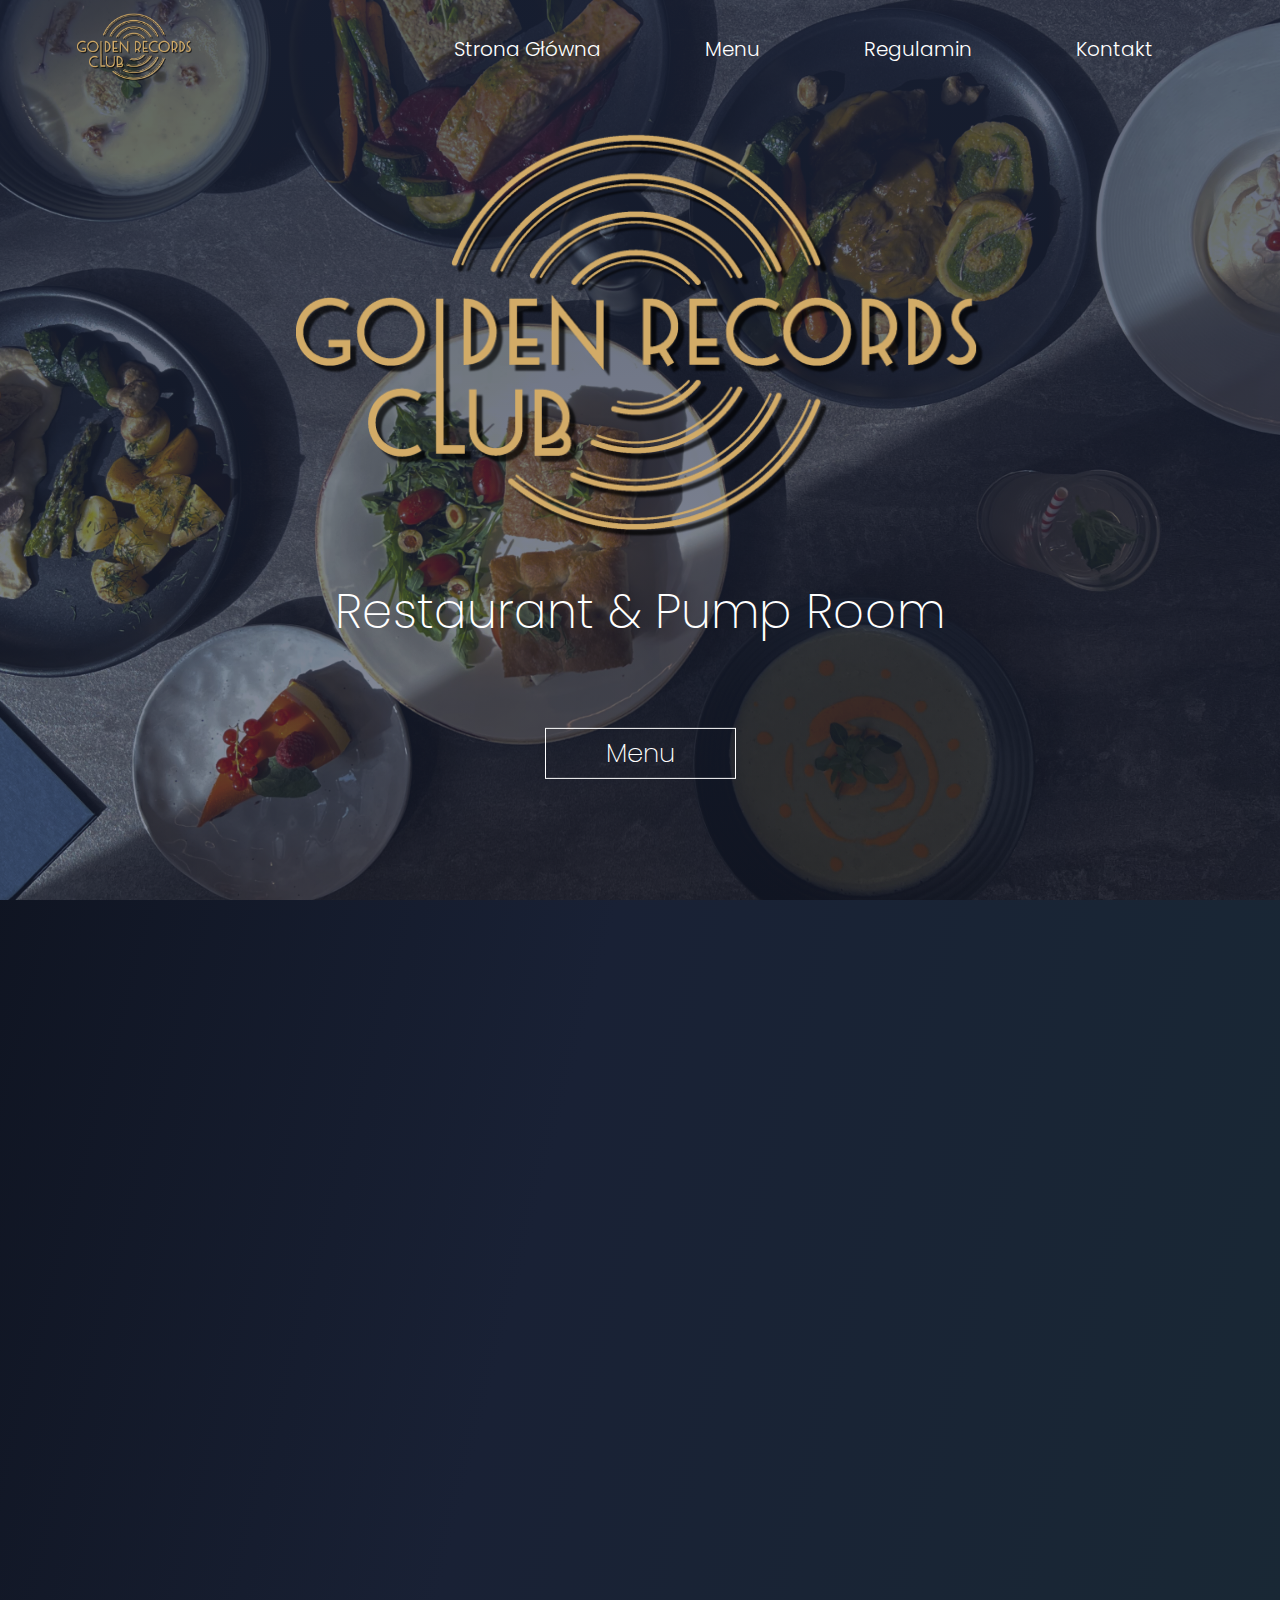
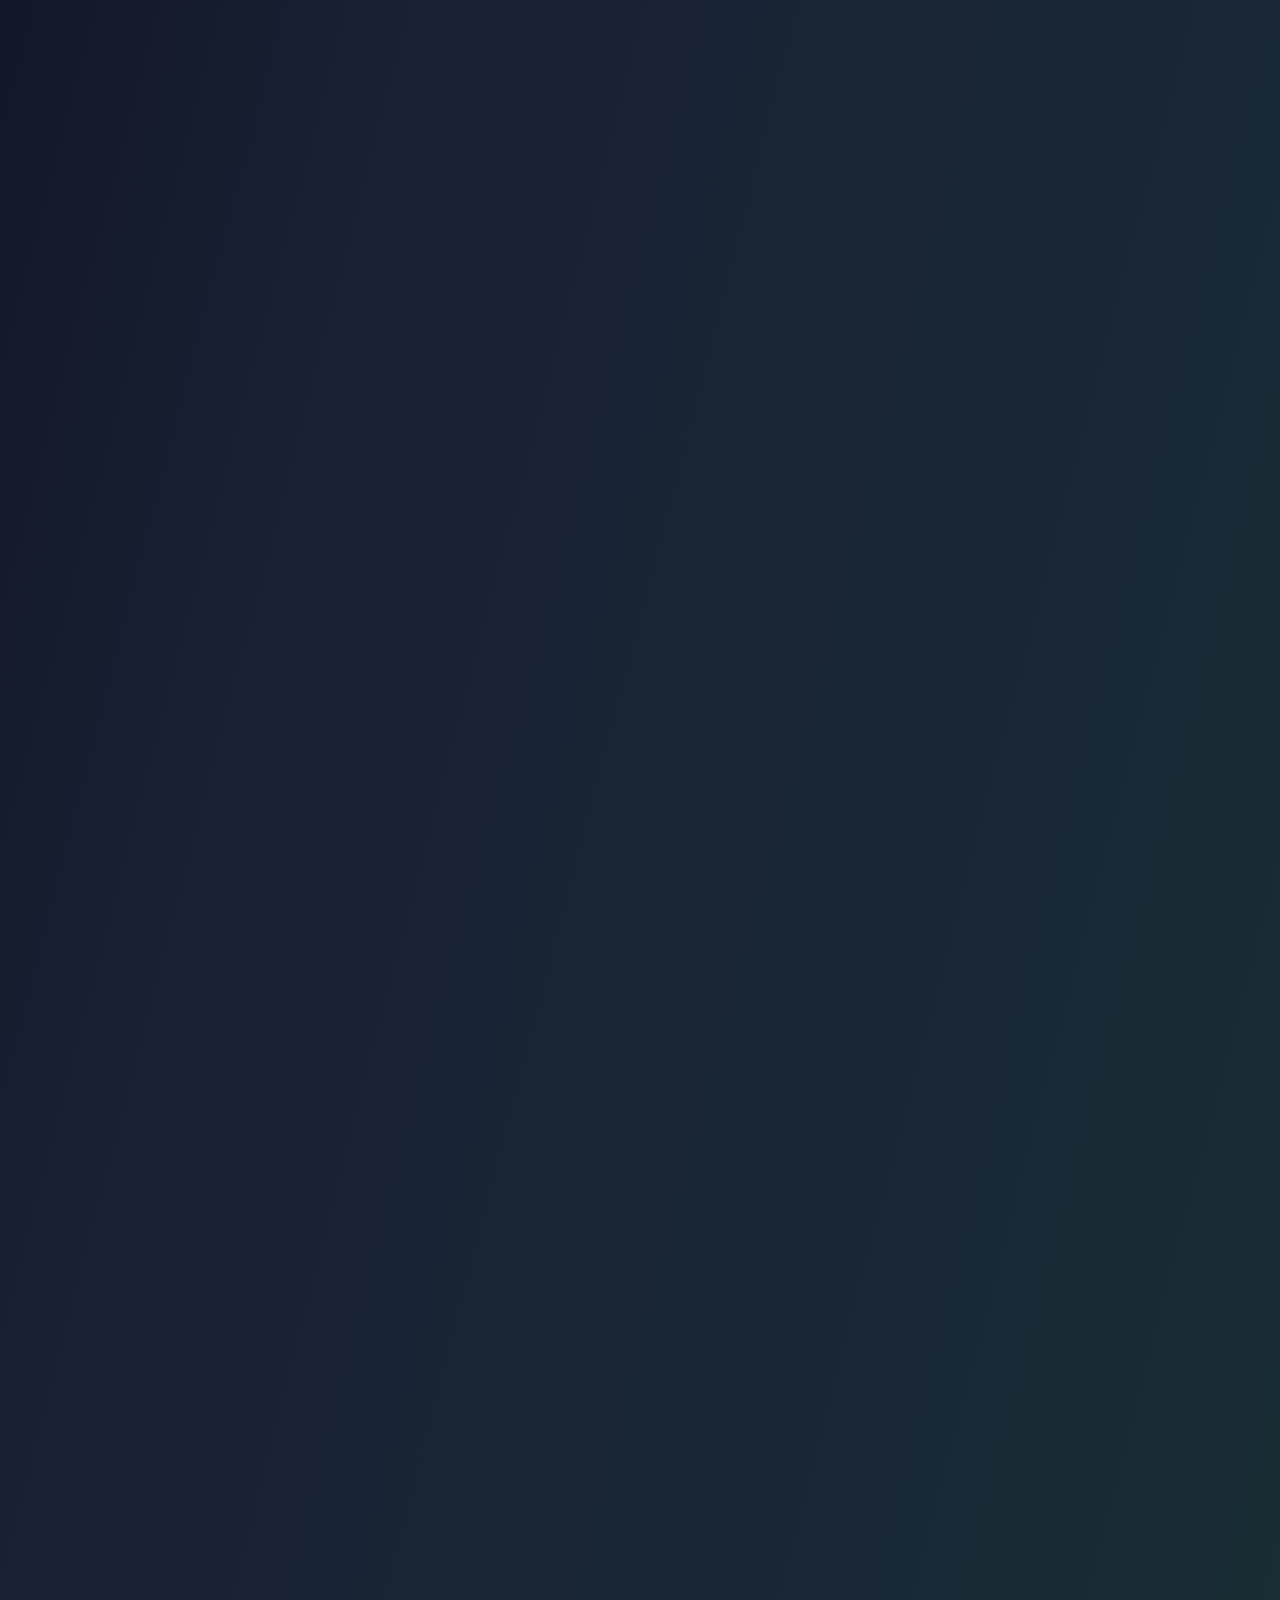
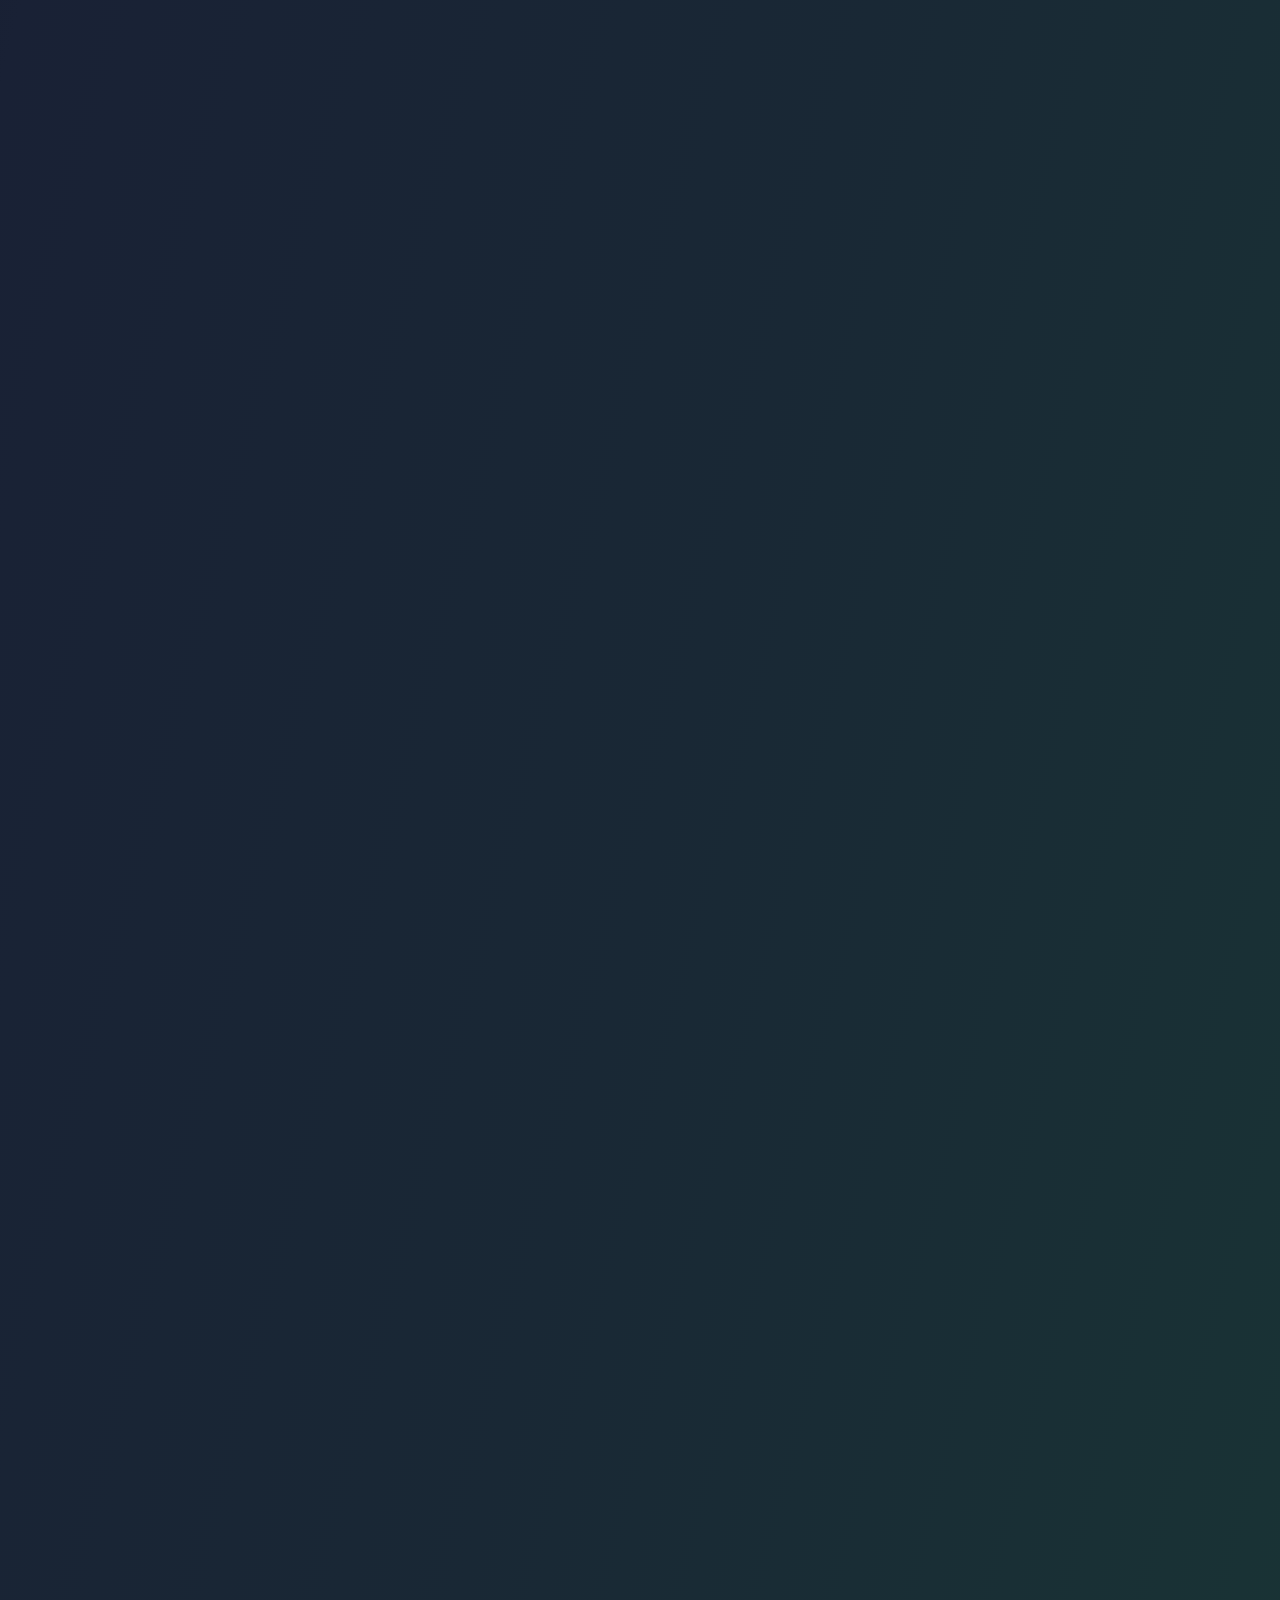
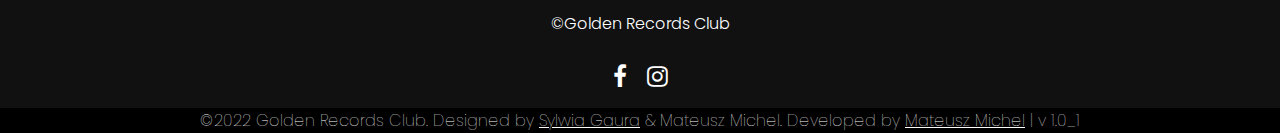
<file: index.html>
<!DOCTYPE html>
<html>
<head>
    <meta name="viewport" content="with=device-width, initial-scale=1.0">
    <title>Golden Records Club</title>
    <link rel="stylesheet" href="style.css">
    <link rel="preconnect" href="https://fonts.googleapis.com">
    <link rel="icon" href="images/logo.png">
    <script src="script.js" defer></script>
    <meta name="facebook-domain-verification" content="wfqy6dhf798sl8oskz3vm75s6yw0d9" />

    <!-- Facebook Pixel Code -->
    <script>
        !function(f,b,e,v,n,t,s)
        {if(f.fbq)return;n=f.fbq=function(){n.callMethod?
        n.callMethod.apply(n,arguments):n.queue.push(arguments)};
        if(!f._fbq)f._fbq=n;n.push=n;n.loaded=!0;n.version='2.0';
        n.queue=[];t=b.createElement(e);t.async=!0;
        t.src=v;s=b.getElementsByTagName(e)[0];
        s.parentNode.insertBefore(t,s)}(window,document,'script',
        'https://connect.facebook.net/en_US/fbevents.js');
        fbq('init', '766348401094793'); 
        fbq('track', 'PageView');
        fbq('track', 'ViewContent');
    </script>

    <noscript>
        <img height="1" width="1" 
        src="https://www.facebook.com/tr?id=766348401094793&ev=PageView
        &noscript=1"/>
    </noscript>
    <!-- End Facebook Pixel Code -->

    <script src="https://ajax.googleapis.com/ajax/libs/jquery/3.5.1/jquery.min.js"></script>
    <script src="https://code.jquery.com/jquery-3.5.1.min.js" crossorigin="anonymous"></script>
    <link rel="preconnect" href="https://fonts.gstatic.com" crossorigin>
    <link href="https://fonts.googleapis.com/css2?family=Poppins:wght@100;200;300;400;500;600;700&display=swap" rel="stylesheet">
    <link rel="stylesheet" href="https://stackpath.bootstrapcdn.com/font-awesome/4.7.0/css/font-awesome.min.css">
</head>
<body>

    <div class="loader-wrapper">
        <span class="loader"><span class="loader-inner"></span></span>
    </div>

    <section class="header">

        <nav>
            <a href="index.html"><img src="images/logo.png" alt="logo"></a>
            <a href="#" class="toggle-button">
                <span class="bar"></span>
                <span class="bar"></span>
                <span class="bar"></span>
            </a>

            <div class="nav-links">
                <ul>
                    <li><a href="index.html">Strona Główna</a></li>
                    <li><a href="https://drive.google.com/file/d/1WgC4rNbyL0ZxO9wnnhytK3yut1yinlSW/view" target="_blank">Menu</a></li>
                    <li><a href="regulamin.html">Regulamin</a></li>
                    <li><a href="#contact">Kontakt</a></li>
                </ul>
            </div>
        </nav>

    <div class="text-box">
        <img src="images/logo.png" alt="logogoldenrecodsclub">
        <p>Restaurant & Pump Room</p>
        <a href="https://drive.google.com/file/d/1WgC4rNbyL0ZxO9wnnhytK3yut1yinlSW/view" class="hero-btn" target="_blank">Menu</a>
    </div>
        

    </section>

<!--------- O nas ---------->

    <section class="onas fade-in">
        <h1 class="title-lines">O nas</h1>
        <p>Restauracja Golden Records Club to miejsce, które zrodziło się z miłości do muzyki i jedzenia.<br><br>Naszym celem było stworzenie miejsca charakteryzującego się wspaniałą atmosferą, którą podkreśla jedyny w swoim rodzaju muzyczny wystrój.<br><br>W samym centrum Wrocławia znajdziecie największą publicznie dostępną kolekcję złotych, platynowych i diamentowych płyt wyprodukowanych dla muzyków światowej klasy.</p>
            <div class="social-menu">
                <ul>
                    <li><a href="https://www.facebook.com/GoldenRecordsClub" target="_blank"><i class="fa fa-facebook"></i></a></li>
                    <li><a href="https://www.instagram.com/goldenrecordsclub/" target="_blank"><i class="fa fa-instagram"></i></a></li>
                </ul>
            </div>
        <img src="images/imageonas2.png" alt="onas">

        <div class="background-circle-1">
            <img src="images/Circle-1.png" alt="">
        </div>
        <div class="background-frame-1">
            <img src="images/Frame-1.png" alt="">
        </div>

    </section>

<!--------- Nasza Restauracja ---------->

<section class="nasza-restauracja fade-in">


    <div class="row">
        <div class="nr-col">
            <img src="images/imagenr2.png" alt="Nasza Restauracja">
        </div>
        <div class="background-frame-2">
            <img src="images/Frame-1.png" alt="">
        </div>
        <div class="background-circle-2">
            <img src="images/Circle-1.png" alt="">
        </div>
        <div class="nr-col">
            <h1>Nasza<br>Restauracja</h1>
            <p>W naszej restauracji będą mogli Państwo spróbować przepysznych dań opartych na produktach regionalnych, przygotowywanych przez prawdziwych pasjonatów pod okiem naszego szefa kuchni - Zbigniewa Koźlika.<br><br>Kuchnia, którą dla Was tworzymy to lata doświadczeń, wiele prób oraz dążenie do stworzenia doskonałych przepisów.</p>
        </div>
        <div class="nr-col">
            <a href="regulamin.html" class="hero-btn-nr">Regulamin</a>
        </div>
    </div>
</section>

<!--------- Pump Room ---------->

<section class="pump-room fade-in">

    <div class="row">
        <div class="pr-col">
            <h1>Pump Room</h1>
            <p>Drugą częścią Restauracji Golden Records Club jest znajdujący się na poziomie -1 pub – Pump Room.<br><br>To właśnie tutaj znajduje się pierwszy we Wrocławiu samoobsługowy bar, w którym oprócz rotacji świetnych piw królują drinki i inne alkohole.<br><br>Aby skorzystać z baru w Pump Roomie, wystarczy tylko odebrać i naładować specjalną kartę u jednego z naszych kelnerów. Pozostaje tylko nalać i rozkoszować się wybranym napojem.</p>
        </div>
        <div class="background-frame-3">
            <img src="images/Frame-1.png" alt="">
        </div>
        <div class="background-circle-3">
            <img src="images/Circle-1.png" alt="">
        </div>
        <div class="pr-col">
            <img src="images/imagepr1.png" alt="Pump Room Photo">
        </div>
    </div>
</section>

<!--------- Kontakt ---------->

<section class="contact fade-in" id="contact">
    <h1>Kontakt</h1>
    <p>Uwielbiamy pytania i opinie - i zawsze chętnie pomagamy!<br>Oto kilka sposobów, aby się z nami skontaktować.</p>

        <div class="row" id="cntct">
            <div class="contact-col">
                <div class="square-background">
                    <i class="fa fa fa-phone-square"></i>
                    <i class="fa fa-envelope"></i>
                    <p id="p-one">+48 573 741 400<br>biuro@goldenrecordsclub.pl</p>
                    <i class="fa fa-map-marker" aria-hidden="true"></i>
                    <p id="p-two">Wrocław, ul. Kazimierza Wielkiego 43</p>
                    <p id="p-three">GODZINY OTWARCIA</p>
                    <p id="p-four">Poniedziałek<br>zamknięte</p>
                    <p id="p-five">Wtorek - Czwartek<br>15:00 - 22:00</p>
                    <div class="row">
                        <p id="p-six">Piątek<br>15:00 - 23:30</p>
                        <p id="p-seven">Sobota<br>15:00 - 23:30</p>
                        <p id="p-eight">Niedziela<br>13:00 - 22:00</p>
                    </div>
                </div>
            </div>
            <div class="contact-col">
                <div class="mapouter">
                    <div class="gmap_canvas">
                        <iframe width="500" height="500" id="gmap_canvas" src="https://maps.google.com/maps?q=Kazimierza%20Wielkiego%2043,%2050-438%20Wroc%C5%82aw&t=&z=15&ie=UTF8&iwloc=&output=embed" frameborder="0" scrolling="no" marginheight="0" marginwidth="0"></iframe>
                                <style>.mapouter{position:relative;text-align:right;height:500px;width:500px;}</style>
                            <a href="https://www.embedgooglemap.net"></a>
                        <style>.gmap_canvas {overflow:hidden;background:none!important;height:500px;width:500px;}</style>
                    </div>
                </div>
            </div>
        </div>

</section>

<!--------- Footer ---------->

<footer>
    <div class="footer-content">
        <h3>&copy;Golden Records Club</h3>
        <ul class="socials">
            <li><a href="https://www.facebook.com/GoldenRecordsClub" target="_blank"><i class="fa fa-facebook"></i></a></li>
            <li><a href="https://www.instagram.com/goldenrecordsclub/" target="_blank"><i class="fa fa-instagram"></i></a></li>
        </ul>
    </div>
    <div class="footer-bottom">
        <p>&copy;2022 Golden Records Club. Designed by <a href="https://www.behance.net/sylwiagaura" target="_blank">Sylwia Gaura</a> & Mateusz Michel. Developed by <a href="https://mateuszmichel.com/" target="_blank">Mateusz Michel</a> | v 1.0_1</p>
    </div>
</footer>

</body>
</html>
</file>
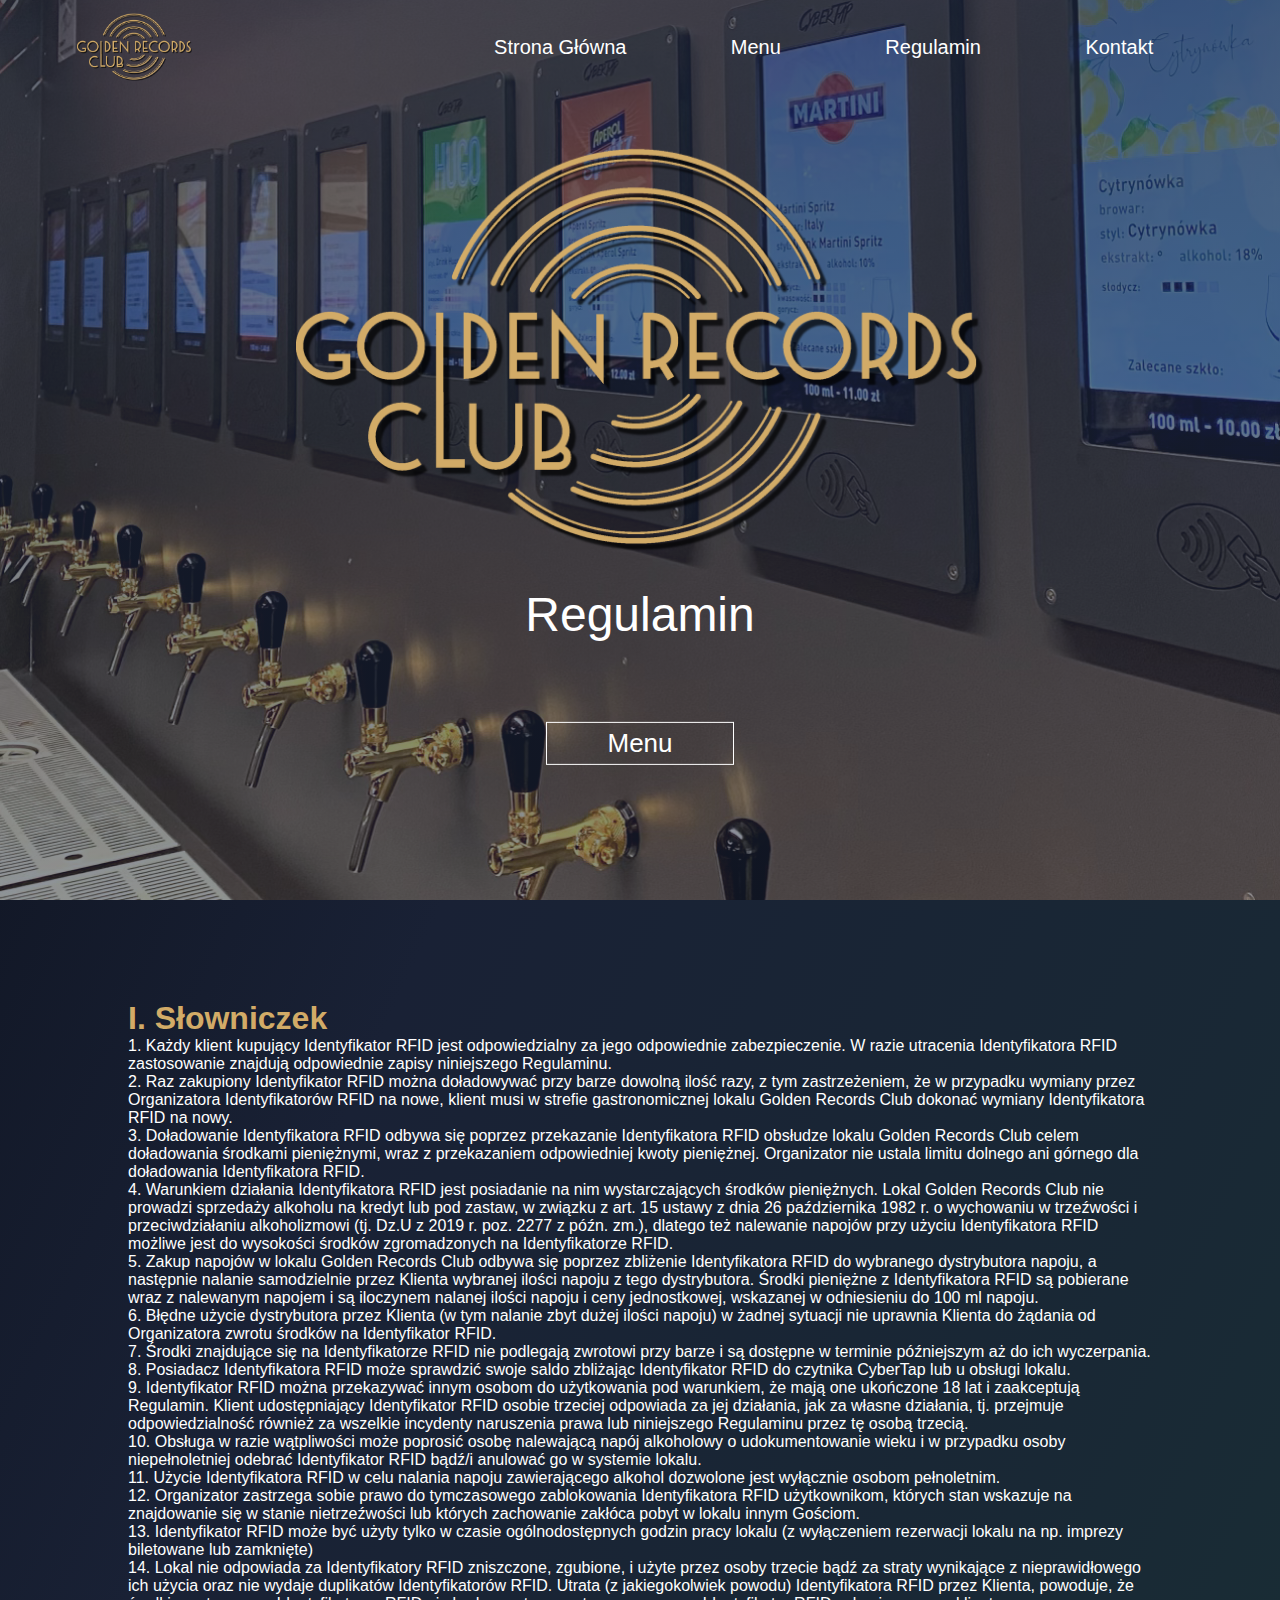
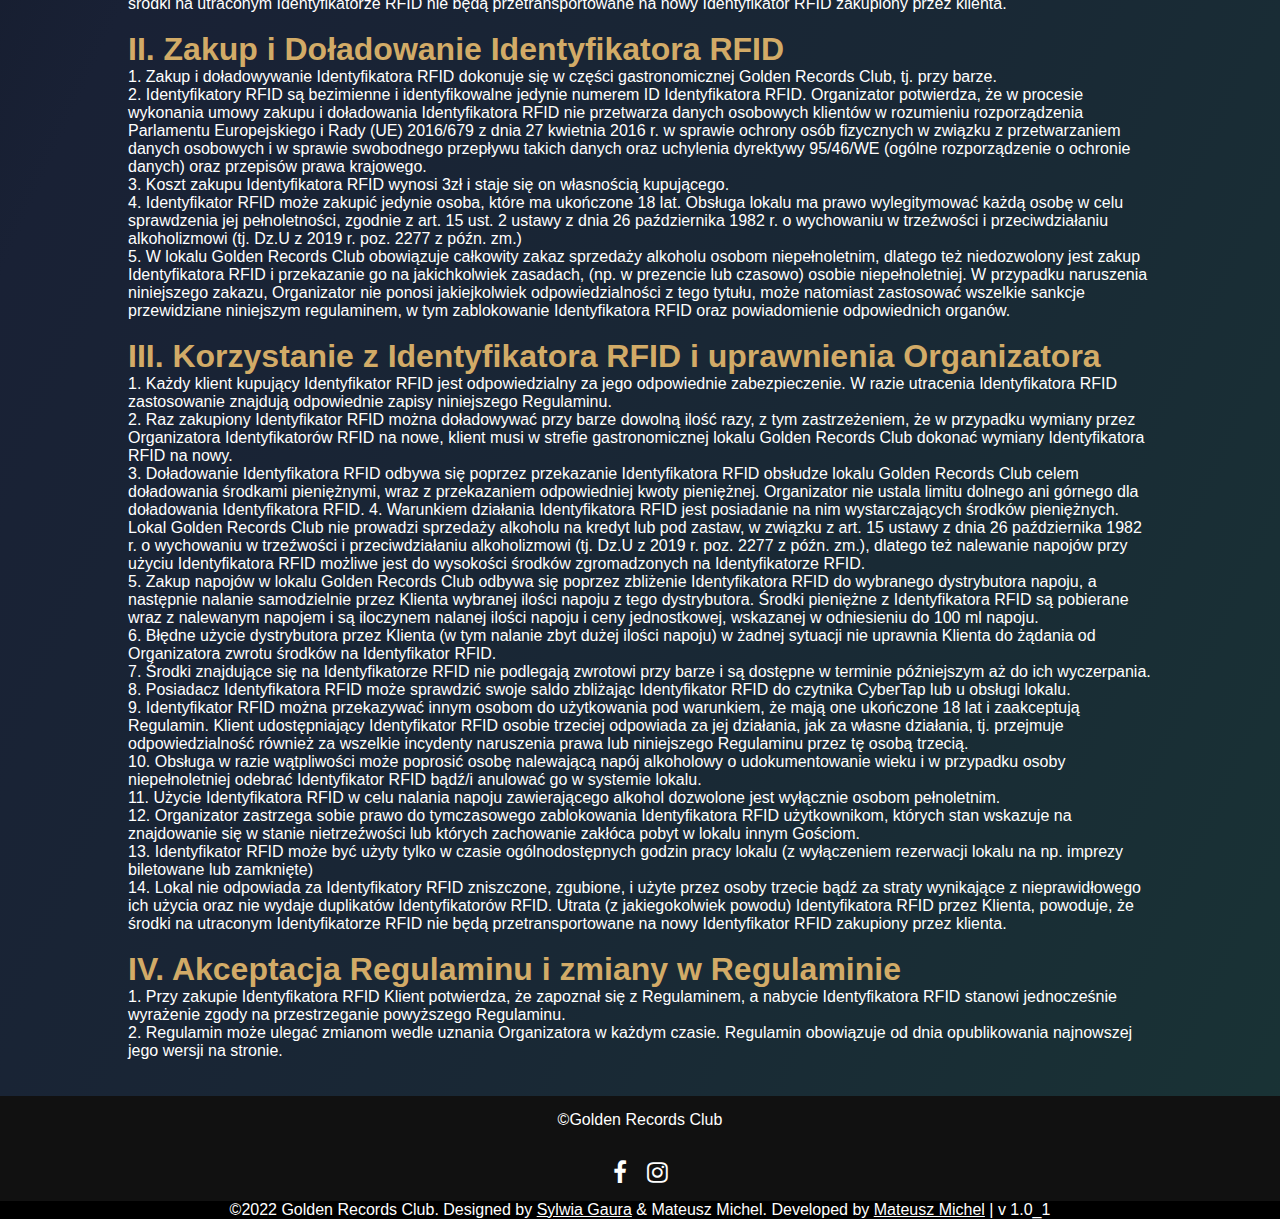
<file: regulamin.html>
<!DOCTYPE html>
<html lang="pl-PL">
<head>
    <meta charset="UTF-8">
    <meta http-equiv="X-UA-Compatible" content="IE=edge">
    <meta name="viewport" content="width=device-width, initial-scale=1.0">
    <title>Golden Records Club | Regulamin</title>
    <link rel="stylesheet" href="regulamin.css">
    <link rel="preconnect" href="https://fonts.googleapis.com">
    <link rel="icon" href="images/logo.png">
    <script src="script.js" defer></script>
    <meta name="facebook-domain-verification" content="wfqy6dhf798sl8oskz3vm75s6yw0d9" />
    
    <!-- Facebook Pixel Code -->
    <script>
        !function(f,b,e,v,n,t,s)
        {if(f.fbq)return;n=f.fbq=function(){n.callMethod?
        n.callMethod.apply(n,arguments):n.queue.push(arguments)};
        if(!f._fbq)f._fbq=n;n.push=n;n.loaded=!0;n.version='2.0';
        n.queue=[];t=b.createElement(e);t.async=!0;
        t.src=v;s=b.getElementsByTagName(e)[0];
        s.parentNode.insertBefore(t,s)}(window,document,'script',
        'https://connect.facebook.net/en_US/fbevents.js');
        fbq('init', '766348401094793'); 
        fbq('track', 'PageView');
        fbq('track', 'ViewContent');
    </script>

    <noscript>
        <img height="1" width="1" 
        src="https://www.facebook.com/tr?id=766348401094793&ev=PageView
        &noscript=1"/>
    </noscript>
    <!-- End Facebook Pixel Code -->


    <script src="https://ajax.googleapis.com/ajax/libs/jquery/3.5.1/jquery.min.js"></script>
    <link rel="stylesheet" href="https://stackpath.bootstrapcdn.com/font-awesome/4.7.0/css/font-awesome.min.css">
</head>
<body>


    <div class="loader-wrapper">
        <span class="loader"><span class="loader-inner"></span></span>
    </div>


    <section class="header">

        <nav>
            <a href="index.html"><img src="images/logo.png" alt="logo"></a>
            <a href="#" class="toggle-button">
                <span class="bar"></span>
                <span class="bar"></span>
                <span class="bar"></span>
            </a>

            <div class="nav-links">
                <ul>
                    <li><a href="index.html">Strona Główna</a></li>
                    <li><a href="http://goldenrecordsclub.pl/wp-content/uploads/2022/06/menu-01.pdf" target="_blank">Menu</a></li>
                    <li><a href="regulamin.html">Regulamin</a></li>
                    <li><a href="index.html">Kontakt</a></li>
                </ul>
            </div>
        </nav>

    <div class="text-box">
        <img src="images/logo.png" alt="logogoldenrecodsclub">
        <p>Regulamin</p>
        <a href="http://goldenrecordsclub.pl/wp-content/uploads/2022/06/menu-01.pdf" class="hero-btn" target="_blank">Menu</a>
    </div>
        

    </section>

    <!-------Regulamin------->

    <section class="regulamin">
        <div class="pkts">
            <h1>I. Słowniczek</h1>
            <p>1. Każdy klient kupujący Identyfikator RFID jest odpowiedzialny za jego odpowiednie zabezpieczenie. W razie utracenia Identyfikatora RFID zastosowanie znajdują odpowiednie zapisy niniejszego Regulaminu.<br>
                2. Raz zakupiony Identyfikator RFID można doładowywać przy barze dowolną ilość razy, z tym zastrzeżeniem, że w przypadku wymiany przez Organizatora Identyfikatorów RFID na nowe, klient musi w strefie gastronomicznej lokalu Golden Records Club dokonać wymiany Identyfikatora RFID na nowy.<br>
                3. Doładowanie Identyfikatora RFID odbywa się poprzez przekazanie Identyfikatora RFID obsłudze lokalu Golden Records Club celem doładowania środkami pieniężnymi, wraz z przekazaniem odpowiedniej kwoty pieniężnej. Organizator nie ustala limitu dolnego ani górnego dla doładowania Identyfikatora RFID.<br>
                4. Warunkiem działania Identyfikatora RFID jest posiadanie na nim wystarczających środków pieniężnych. Lokal Golden Records Club nie prowadzi sprzedaży alkoholu na kredyt lub pod zastaw, w związku z art. 15 ustawy z dnia 26 października 1982 r. o wychowaniu w trzeźwości i przeciwdziałaniu alkoholizmowi (tj. Dz.U z 2019 r. poz. 2277 z późn. zm.), dlatego też nalewanie napojów przy użyciu Identyfikatora RFID możliwe jest do wysokości środków zgromadzonych na Identyfikatorze RFID.<br>
                5. Zakup napojów w lokalu Golden Records Club odbywa się poprzez zbliżenie Identyfikatora RFID do wybranego dystrybutora napoju, a następnie nalanie samodzielnie przez Klienta wybranej ilości napoju z tego dystrybutora. Środki pieniężne z Identyfikatora RFID są pobierane wraz z nalewanym napojem i są iloczynem nalanej ilości napoju i ceny jednostkowej, wskazanej w odniesieniu do 100 ml napoju.<br>
                6. Błędne użycie dystrybutora przez Klienta (w tym nalanie zbyt dużej ilości napoju) w żadnej sytuacji nie uprawnia Klienta do żądania od Organizatora zwrotu środków na Identyfikator RFID.<br>
                7. Środki znajdujące się na Identyfikatorze RFID nie podlegają zwrotowi przy barze i są dostępne w terminie późniejszym aż do ich wyczerpania.<br>
                8. Posiadacz Identyfikatora RFID może sprawdzić swoje saldo zbliżając Identyfikator RFID do czytnika CyberTap lub u obsługi lokalu.<br>
                9. Identyfikator RFID można przekazywać innym osobom do użytkowania pod warunkiem, że mają one ukończone 18 lat i zaakceptują Regulamin. Klient udostępniający Identyfikator RFID osobie trzeciej odpowiada za jej działania, jak za własne działania, tj. przejmuje odpowiedzialność również za wszelkie incydenty naruszenia prawa lub niniejszego Regulaminu przez tę osobą trzecią.<br>
                10. Obsługa w razie wątpliwości może poprosić osobę nalewającą napój alkoholowy o udokumentowanie wieku i w przypadku osoby niepełnoletniej odebrać Identyfikator RFID bądź/i anulować go w systemie lokalu.<br>
                11. Użycie Identyfikatora RFID w celu nalania napoju zawierającego alkohol dozwolone jest wyłącznie osobom pełnoletnim.<br>
                12. Organizator zastrzega sobie prawo do tymczasowego zablokowania Identyfikatora RFID użytkownikom, których stan wskazuje na znajdowanie się w stanie nietrzeźwości lub których zachowanie zakłóca pobyt w lokalu innym Gościom.<br>
                13. Identyfikator RFID może być użyty tylko w czasie ogólnodostępnych godzin pracy lokalu (z wyłączeniem rezerwacji lokalu na np. imprezy biletowane lub zamknięte)<br>
                14. Lokal nie odpowiada za Identyfikatory RFID zniszczone, zgubione, i użyte przez osoby trzecie bądź za straty wynikające z nieprawidłowego ich użycia oraz nie wydaje duplikatów Identyfikatorów RFID. Utrata (z jakiegokolwiek powodu) Identyfikatora RFID przez Klienta, powoduje, że środki na utraconym Identyfikatorze RFID nie będą przetransportowane na nowy Identyfikator RFID zakupiony przez klienta.<br><br>
            </p>
            <h1>II. Zakup i Doładowanie Identyfikatora RFID</h1>
            <p>1. Zakup i doładowywanie Identyfikatora RFID dokonuje się w części gastronomicznej Golden Records Club, tj. przy barze.<br>
                2. Identyfikatory RFID są bezimienne i identyfikowalne jedynie numerem ID Identyfikatora RFID. Organizator potwierdza, że w procesie wykonania umowy zakupu i doładowania Identyfikatora RFID nie przetwarza danych osobowych klientów w rozumieniu rozporządzenia Parlamentu Europejskiego i Rady (UE) 2016/679 z dnia 27 kwietnia 2016 r. w sprawie ochrony osób fizycznych w związku z przetwarzaniem danych osobowych i w sprawie swobodnego przepływu takich danych oraz uchylenia dyrektywy 95/46/WE (ogólne rozporządzenie o ochronie danych) oraz przepisów prawa krajowego.<br>
                3. Koszt zakupu Identyfikatora RFID wynosi 3zł i staje się on własnością kupującego.<br>
                4. Identyfikator RFID może zakupić jedynie osoba, które ma ukończone 18 lat. Obsługa lokalu ma prawo wylegitymować każdą osobę w celu sprawdzenia jej pełnoletności, zgodnie z art. 15 ust. 2 ustawy z dnia 26 października 1982 r. o wychowaniu w trzeźwości i przeciwdziałaniu alkoholizmowi (tj. Dz.U z 2019 r. poz. 2277 z późn. zm.)<br>
                5. W lokalu Golden Records Club obowiązuje całkowity zakaz sprzedaży alkoholu osobom niepełnoletnim, dlatego też niedozwolony jest zakup Identyfikatora RFID i przekazanie go na jakichkolwiek zasadach, (np. w prezencie lub czasowo) osobie niepełnoletniej. W przypadku naruszenia niniejszego zakazu, Organizator nie ponosi jakiejkolwiek odpowiedzialności z tego tytułu, może natomiast zastosować wszelkie sankcje przewidziane niniejszym regulaminem, w tym zablokowanie Identyfikatora RFID oraz powiadomienie odpowiednich organów.<br><br>
            </p>
            <h1>III. Korzystanie z Identyfikatora RFID i uprawnienia Organizatora</h1>
            <p>
                1. Każdy klient kupujący Identyfikator RFID jest odpowiedzialny za jego odpowiednie zabezpieczenie. W razie utracenia Identyfikatora RFID zastosowanie znajdują odpowiednie zapisy niniejszego Regulaminu.<br>
                2. Raz zakupiony Identyfikator RFID można doładowywać przy barze dowolną ilość razy, z tym zastrzeżeniem, że w przypadku wymiany przez Organizatora Identyfikatorów RFID na nowe, klient musi w strefie gastronomicznej lokalu Golden Records Club dokonać wymiany Identyfikatora RFID na nowy.<br>
                3. Doładowanie Identyfikatora RFID odbywa się poprzez przekazanie Identyfikatora RFID obsłudze lokalu Golden Records Club celem doładowania środkami pieniężnymi, wraz z przekazaniem odpowiedniej kwoty pieniężnej. Organizator nie ustala limitu dolnego ani górnego dla doładowania Identyfikatora RFID.
                4. Warunkiem działania Identyfikatora RFID jest posiadanie na nim wystarczających środków pieniężnych. Lokal Golden Records Club nie prowadzi sprzedaży alkoholu na kredyt lub pod zastaw, w związku z art. 15 ustawy z dnia 26 października 1982 r. o wychowaniu w trzeźwości i przeciwdziałaniu alkoholizmowi (tj. Dz.U z 2019 r. poz. 2277 z późn. zm.), dlatego też nalewanie napojów przy użyciu Identyfikatora RFID możliwe jest do wysokości środków zgromadzonych na Identyfikatorze RFID.<br>
                5. Zakup napojów w lokalu Golden Records Club odbywa się poprzez zbliżenie Identyfikatora RFID do wybranego dystrybutora napoju, a następnie nalanie samodzielnie przez Klienta wybranej ilości napoju z tego dystrybutora. Środki pieniężne z Identyfikatora RFID są pobierane wraz z nalewanym napojem i są iloczynem nalanej ilości napoju i ceny jednostkowej, wskazanej w odniesieniu do 100 ml napoju.<br>
                6. Błędne użycie dystrybutora przez Klienta (w tym nalanie zbyt dużej ilości napoju) w żadnej sytuacji nie uprawnia Klienta do żądania od Organizatora zwrotu środków na Identyfikator RFID.<br>
                7. Środki znajdujące się na Identyfikatorze RFID nie podlegają zwrotowi przy barze i są dostępne w terminie późniejszym aż do ich wyczerpania.<br>
                8. Posiadacz Identyfikatora RFID może sprawdzić swoje saldo zbliżając Identyfikator RFID do czytnika CyberTap lub u obsługi lokalu.<br>
                9. Identyfikator RFID można przekazywać innym osobom do użytkowania pod warunkiem, że mają one ukończone 18 lat i zaakceptują Regulamin. Klient udostępniający Identyfikator RFID osobie trzeciej odpowiada za jej działania, jak za własne działania, tj. przejmuje odpowiedzialność również za wszelkie incydenty naruszenia prawa lub niniejszego Regulaminu przez tę osobą trzecią.<br>
                10. Obsługa w razie wątpliwości może poprosić osobę nalewającą napój alkoholowy o udokumentowanie wieku i w przypadku osoby niepełnoletniej odebrać Identyfikator RFID bądź/i anulować go w systemie lokalu.<br>
                11. Użycie Identyfikatora RFID w celu nalania napoju zawierającego alkohol dozwolone jest wyłącznie osobom pełnoletnim.<br>
                12. Organizator zastrzega sobie prawo do tymczasowego zablokowania Identyfikatora RFID użytkownikom, których stan wskazuje na znajdowanie się w stanie nietrzeźwości lub których zachowanie zakłóca pobyt w lokalu innym Gościom.<br>
                13. Identyfikator RFID może być użyty tylko w czasie ogólnodostępnych godzin pracy lokalu (z wyłączeniem rezerwacji lokalu na np. imprezy biletowane lub zamknięte)<br>
                14. Lokal nie odpowiada za Identyfikatory RFID zniszczone, zgubione, i użyte przez osoby trzecie bądź za straty wynikające z nieprawidłowego ich użycia oraz nie wydaje duplikatów Identyfikatorów RFID. Utrata (z jakiegokolwiek powodu) Identyfikatora RFID przez Klienta, powoduje, że środki na utraconym Identyfikatorze RFID nie będą przetransportowane na nowy Identyfikator RFID zakupiony przez klienta.<br><br>
            </p>
            <h1>IV. Akceptacja Regulaminu i zmiany w Regulaminie</h1>
            <p>
                1. Przy zakupie Identyfikatora RFID Klient potwierdza, że zapoznał się z Regulaminem, a nabycie Identyfikatora RFID stanowi jednocześnie wyrażenie zgody na przestrzeganie powyższego Regulaminu.<br>
                2. Regulamin może ulegać zmianom wedle uznania Organizatora w każdym czasie. Regulamin obowiązuje od dnia opublikowania najnowszej jego wersji na stronie.<br><br><br>
            </p>
        </div>

    </section>

    <!--------- Footer ---------->

<footer>
    <div class="footer-content">
        <h3>&copy;Golden Records Club</h3>
        <ul class="socials">
            <li><a href="#"><i class="fa fa-facebook"></i></a></li>
            <li><a href="#"><i class="fa fa-instagram"></i></a></li>
        </ul>
    </div>
    <div class="footer-bottom">
        <p>&copy;2022 Golden Records Club. Designed by <a href="https://www.behance.net/sylwiagaura" target="_blank">Sylwia Gaura</a> & Mateusz Michel. Developed by <a href="https://mateuszmichel.com/" target="_blank">Mateusz Michel</a> | v 1.0_1</p>
    </div>
</footer>

</body>
</html>
</file>
<file: style.css>
*{
    margin: 0;
    padding: 0;
    font-family: 'Poppins', sans-serif;   
}
@media (-webkit-device-pixel-ratio: 1.25) {
    *{
        zoom: 95.5%;
  }
}
html {
    scroll-behavior: smooth;
  }
body{
    background-image: linear-gradient(to bottom right ,#0C101B, #192135, #192835, #193335);
}
.header{
    min-height: 100vh;
    width: 100%;
    background-image: linear-gradient(rgba(32,42,68,0.7),rgba(32,42,68,0.5)), url(images/background.png);
    background-position: center;
    background-size: cover;
    background-attachment: fixed;
    background-repeat: no-repeat;
    position: relative;
}
.fade-in{
    opacity: 0;
    transition: opacity 500ms ease-in;
}
.fade-in.appear{
    opacity: 1;
}
/*--------- Loader ----------*/

.loader-wrapper{
    width: 100%;
    height: 100%;
    position: fixed;
    top: 0;
    left: 0;
    background-color: #192135;
    display: flex;
    justify-content: center;
    align-items: center;
    z-index: 3;
}
.loader {
    display: inline-block;
    width: 30px;
    height: 30px;
    position: relative;
    border: 4px solid #Fff;
    animation: loader 2s infinite ease;
  }
  .loader-inner {
    vertical-align: top;
    display: inline-block;
    width: 100%;
    background-color: #fff;
    animation: loader-inner 2s infinite ease-in;
  }
  @keyframes loader {
    0% {
      transform: rotate(0deg);
    }
    
    25% {
      transform: rotate(180deg);
    }
    
    50% {
      transform: rotate(180deg);
    }
    
    75% {
      transform: rotate(360deg);
    }
    
    100% {
      transform: rotate(360deg);
    }
  }
  @keyframes loader-inner {
    0% {
      height: 0%;
    }
    
    25% {
      height: 0%;
    }
    
    50% {
      height: 100%;
    }
    
    75% {
      height: 100%;
    }
    
    100% {
      height: 0%;
    }
  }


/*--------- Menu Nav Bar ------*/

nav{
    display: flex;
    padding: 1% 6%;
    justify-content: space-between;
    align-items: center;
}
nav img{
    max-width: 115px;
}
.nav-links{
    flex: 1;
    text-align: right;
}
.nav-links ul li{
    list-style: none;
    display: inline-block;
    padding: 15px 50px;
    position: relative;
}
.nav-links ul li a{
    color: #fff;
    text-decoration: none;
    font-size: 20px;
    font-weight: 300;
}
.nav-links ul li::after{
    content: '';
    width: 0%;
    height: 2px;
    background-color: #D2AB67;
    display: block;
    margin: auto;
    transition: 0.5s;
}
.nav-links ul li:hover:after{
    width: 100%;
}

/* ------- Welcome page text ----*/

.text-box{
    width: 90%;
    position: absolute;
    top: 50%;
    left: 50%;
    transform: translate(-50%,-50%);
    text-align: center;
}
.text-box img{
    max-width: 689px;
    margin: 10px 0 20px;
}
.text-box p{
    margin: 10px 0 80px;
    font-size: 48px;
    font-weight: 200;
    color: #fff;
}
.hero-btn{
    display: inline-block;
    text-decoration: none;
    color: #fff;
    border: 1px solid #fff;
    padding: 5px 60px;
    font-size: 26px;
    font-weight: 200;
    background: transparent;
    position: relative;
    cursor: pointer;
}
.hero-btn:hover{
    color: black;
    border: 1px solid #fff;
    background-color: #D2AB67;
    transition: 0.5s;
}

.toggle-button{
    position: absolute;
    top: .75rem;
    right: 1rem;
    display: none;
    flex-direction: column;
    justify-content: space-between;
    width: 30px;
    height: 21px;
    z-index: 3;
}
@media (-webkit-device-pixel-ratio: 1.25) {
    .text-box img{
        zoom: 95.5%;
    }
    nav{
        zoom: 95.5%;
    }
    nav img{
        zoom: 95.5%;
    }
    .nav-links ul li{
        zoom: 95.5%;
    }
  }

@media(max-width: 992px){
    .text-box img{
        max-width: 400px;
        margin: 10px 0 20px;
    }
    nav{
        display: flex;
        padding: 4% 6%;
    }
    nav img{
        max-width: 70px;
    }
    .nav-links ul li{
        list-style: none;
        display: inline-block;
        padding: 5px 15px;
        position: relative;
    }
}


@media(max-width: 768px){
    .text-box img{
        width: 350px;
        margin: 10px 0 20px;
    }
    nav img{
        display: none;
    }
    .nav-links ul li{
        display: block;
        padding: 25px 50px;
    }
    .nav-links ul li a{
        font-size: 25px;
    }
    .nav-links{
        display: none;
        position: absolute;
        background-color: #192135;
        height: 500px;
        width: 100%;
        top: 0px;
        right: 0px;
        text-align: center;
        z-index: 2;
        transition: 1s;
    }
    .nav-links ul{
        width: 100%;
        flex-direction: column;
        padding-top: 20%;
    }
    .nav-links.active{
        display: flex;
    }
    .toggle-button{
        position: absolute;
        top: .75rem;
        right: 1rem;
        display: flex;
        flex-direction: column;
        justify-content: space-between;
        width: 30px;
        height: 21px;
    }
    .toggle-button .bar{
        height: 3px;
        width: 100%;
        background-color: white;
        border-radius: 10px;
    }
}

/*------ O nas ------*/

.onas{
    min-height: 100vh;
    width: 80%;
    margin: auto;
    padding-top: 100px;
    position: relative;
}
.title-lines{
    position: absolute;
    left: 180px;
    font-size: 80px;
    font-weight: 300;
    color: #D2AB67;
    text-align: left;
    padding-top: 5px;
    cursor: pointer;
}
.title-lines:before{
    content:" ";
    height: 2px;
    width: 50px;
    background: #D2AB67;
    display: block;
    position: absolute;
    top: 55%;
    left: -100px;

}
.title-lines:after{
    content:" ";
    height: 2px;
    width: 50px;
    background: #D2AB67;
    display: block;
    position: absolute;
    top: 55%;
    right: -100px;
  }
.onas p{
    position: absolute;
    width: 650px;
    height: 438px;
    font-size: 22px;
    font-weight: 200;
    color: #fff;
    padding-top: 150px;
}
.onas img{
    float: right;
    width: 720px;
    z-index: -1;
}
.social-menu ul{
    position: absolute;
    left: 250px;
    padding-top: 620px;
    display: flex;
}
.social-menu ul li{
    list-style: none;
    margin: 0 15px;
}
.social-menu ul li .fa{
    font-size: 40px;
    line-height: 60px;
    transition: 0.5s;
    color: #D2AB67;
}
.social-menu ul li .fa:hover{
    transform: translate(0%, -10%);
    color: #d2c767;
}
.background-circle-1 img{
    position: absolute;
    width: 350px;
    padding-top: 550px;
    right: 35%;
    z-index: -1;
}
.background-frame-1 img{
    position: absolute;
    width: 5px;
    right: 0;
    z-index: -1;
}

@media(max-width: 992px){
    .onas{
        padding-top: 50px;
        min-height: 100vh;
        position: relative;
    }
    .title-lines{
        position: absolute;
        left: 200px;
        font-size: 80px;
        font-weight: 300;
        color: #D2AB67;
        text-align: left;
        padding-top: 5px;
        cursor: pointer;
    }
    .onas p{
        position: absolute;
        width: 640px;
        height: 438px;
        font-size: 22px;
        font-weight: 200;
        color: #fff;
        padding-top: 150px;
        text-align: center;
    }
    .onas img{
        display: none;
    }
    .background-circle-1 img{
        display: block;
        width: 250px;
        padding-top: 450px;
        left: 0%;
        z-index: -2;
    }
    .social-menu ul{
        position: absolute;
        left: 40%;
        padding-top: 620px;
        display: flex;
    }
    .social-menu ul li{
        list-style: none;
        margin: 0 15px;
    }
    .social-menu ul li .fa{
        font-size: 40px;
        line-height: 60px;
        transition: 0.5s;
        color: #D2AB67;
    }
    .social-menu ul li .fa:hover{
        transform: translate(0%, -10%);
        color: #d2c767;
    }
    .background-frame-1 img{
        display: block;
        width: 3px;
        right: 0;
    }
}


@media(max-width: 768px){
    .onas{
        width: 90%;
        padding-top: 0px;
        min-height: 150vh;
        position: relative;
    }
    .title-lines{
        position: absolute;
        margin-left: auto;
        margin-right: auto;
        left: 0;
        right: 0;
        text-align: center;
        font-size: 50px;
        font-weight: 300;
        color: #D2AB67;
        padding-top: 5px;
        cursor: pointer;
    }
    .title-lines:before{
        display: none;
     }
     .title-lines:after{
         display: none;
       }
    .onas p{
        position: absolute;
        width: 100%;
        height: 438px;
        font-size: 22px;
        font-weight: 200;
        color: #fff;
        padding-top: 100px;
        text-align: center;
    }
    .onas img{
        display: none;
    }
    .background-circle-1 img{
        display: none;
    }
    .social-menu ul{
        position: absolute;
        right: 0;
        left: 0;
        text-align: center;
        padding-top: 800px;
        display: inherit;
    }
    .social-menu ul li{
        list-style: none;
        margin: 0 25px;
    }
    .social-menu ul li .fa{
        font-size: 40px;
        line-height: 60px;
        transition: 0.5s;
        color: #D2AB67;
    }
    .social-menu ul li .fa:hover{
        transform: translate(0%, -10%);
        color: #d2c767;
    }
    .background-frame-1 img{
        display: none;
    }
}


/*------ Nasza Restauracja ------*/

.nasza-restauracja{
    min-height: 100vh;
    width: 80%;
    margin: auto;
    padding-top: 100px;
    position: relative;
}
.row{
    margin-top: 5%;
    display: flex;
    justify-content: space-between;
}
.nr-col img{
    width: 720px;
    padding-left: 15px;
}
.background-frame-2 img{
    position: absolute;
    left: 0;
    width: 5px;
}
.background-circle-2 img{
    position: absolute;
    width: 350px;
    padding-top: 550px;
    left: 35%;
    z-index: -1;
}
.nr-col h1{
    position: absolute;
    right: 10%;
    font-size: 80px;
    font-weight: 300;
    color: #D2AB67;
    text-align: center;
    padding-top: 5px;
}
.nr-col h1:before{
    content:" ";
    height: 3px;
    width: 50px;
    background: #D2AB67;
    display: block;
    position: absolute;
    top: 50%;
    left: -100px;

}
.nr-col h1:after{
    content:" ";
    height: 3px;
    width: 50px;
    background: #D2AB67;
    display: block;
    position: absolute;
    top: 50%;
    right: -100px;
  }
.nr-col p{
    position: absolute;
    padding-top: 290px;
    right: 3%;
    width: 650px;
    height: 438px;
    font-size: 22px;
    font-weight: 200;
    color: #fff;
}
.nr-col a{
    position: absolute;
    top: 800px;
    right: 17%;
}
.hero-btn-nr{
    text-decoration: none;
    color: #fff;
    border: 1px solid #fff;
    padding: 5px 60px;
    font-size: 26px;
    font-weight: 200;
    background: transparent;
    cursor: pointer;
}
.hero-btn-nr:hover{
    color: black;
    border: 1px solid #fff;
    background-color: #D2AB67;
    transition: 0.5s;
}

@media(max-width: 992px){
    .nasza-restauracja{
        min-height: 70vh;
        position: relative;
    }
    .nr-col h1{
        position: absolute;
        right: 24%;
        font-size: 60px;
        font-weight: 300;
        color: #D2AB67;
        text-align: center;
        top: 40px;
    }
    .nr-col h1:before{
        content:" ";
        height: 3px;
        width: 50px;
        background: #D2AB67;
        display: block;
        position: absolute;
        top: 50%;
        left: -100px;
    
    }
    .nr-col h1:after{
        content:" ";
        height: 3px;
        width: 50px;
        background: #D2AB67;
        display: block;
        position: absolute;
        top: 50%;
        right: -100px;
      }
    .nr-col p{
        position: absolute;
        text-align: center;
        padding-top: 200px;
        right: 2%;
        width: 640px;
        height: 438px;
        font-size: 22px;
        font-weight: 200;
        color: #fff;
    }
    .nr-col a{
        position: absolute;
        top: 700px;
        right: 30%;
    }
    .background-frame-2 img{
        position: absolute;
        left: 0;
        width: 3px;
    }
    .background-circle-2 img{
        position: absolute;
        width: 200px;
        padding-top: 500px;
        left: 60%;
        z-index: -1;
    }
    .nr-col img{
        display: none;
    }
}

@media(max-width: 768px){
    .nasza-restauracja{
        width: 90%;
        min-height: 150vh;
        position: relative;
    }
    .nr-col h1{
        position: absolute;
        margin-left: auto;
        margin-right: auto;
        left: 0;
        right: 0;
        text-align: center;
        font-size: 50px;
        font-weight: 300;
        color: #D2AB67;
    }
    .nr-col h1:before{
        display: none;
    
    }
    .nr-col h1:after{
        display: none;
      }
    .nr-col p{
        position: absolute;
        margin-left: auto;
        margin-right: auto;
        left: 0;
        right: 0;
        text-align: center;
        padding-top: 150px;
        width: 310px;
        height: 438px;
        font-size: 22px;
        font-weight: 200;
        color: #fff;
    }
    .nr-col a{
        position: absolute;
        top: 800px;
        right: 0;
        left: 0;
        text-align: center;
    }
    .background-frame-2 img{
        display: none;
    }
    .background-circle-2 img{
        display: none;
    }
    .nr-col img{
        display: none;
    }
}

/*------ Pump Room ------*/

.pump-room{
    min-height: 100vh;
    width: 80%;
    margin: auto;
    padding-top: 100px;
    position: relative;
}
.pr-col h1{
    position: absolute;
    left: 7%;
    font-size: 80px;
    font-weight: 300;
    color: #D2AB67;
    text-align: center;
    top: 200px;
}
.pr-col h1:before{
    content:" ";
    height: 3px;
    width: 50px;
    background: #D2AB67;
    display: block;
    position: absolute;
    top: 50%;
    left: -100px;

}
.pr-col h1:after{
    content:" ";
    height: 3px;
    width: 50px;
    background: #D2AB67;
    display: block;
    position: absolute;
    top: 50%;
    right: -100px;
  }
.pr-col p{
    position: absolute;
    padding-top: 200px;
    left: 3%;
    width: 650px;
    height: 438px;
    font-size: 22px;
    font-weight: 200;
    color: #fff;
}
.pr-col img{
    width: 720px;
    padding-left: 15px;
}
.background-frame-3 img{
    position: absolute;
    right: 0;
    width: 5px;
}
.background-circle-3 img{
    position: absolute;
    width: 350px;
    padding-top: 500px;
    right: 35%;
    z-index: -1;
}
@media(max-width: 992px){
    .pump-room{
        min-height: 50vh;
        position: relative;
    }
    .pr-col h1{
        position: absolute;
        right: 7%;
        font-size: 60px;
        font-weight: 300;
        color: #D2AB67;
        text-align: center;
        top: 40px;
    }
    .pr-col h1:before{
        content:" ";
        height: 3px;
        width: 50px;
        background: #D2AB67;
        display: block;
        position: absolute;
        top: 50%;
        left: -25px;
    
    }
    .pr-col h1:after{
        content:" ";
        height: 3px;
        width: 50px;
        background: #D2AB67;
        display: block;
        position: absolute;
        top: 50%;
        right: -25px;
      }
    .pr-col p{
        position: absolute;
        text-align: center;
        padding-top: 100px;
        left: 4%;
        width: 600px;
        height: 438px;
        font-size: 22px;
        font-weight: 200;
        color: #fff;
    }
    .pr-col a{
        position: absolute;
        top: 700px;
        right: 30%;
    }
    .background-frame-3 img{
        position: absolute;
        right: 0;
        width: 3px;
    }
    .background-circle-3 img{
        position: absolute;
        width: 200px;
        padding-top: 300px;
        left: 5%;
        z-index: -1;
    }
    .pr-col img{
        display: none;
    }
}
@media(max-width: 768px){
    .pump-room{
        width: 100%;
        min-height: 100vh;
        position: relative;
    }
    .pr-col h1{
        margin-left: auto;
        margin-right: auto;
        left: 0;
        right: 0;
        font-size: 50px;
        font-weight: 300;
        color: #D2AB67;
        text-align: center;
    }
    .pr-col h1:before{
        display: none;
    
    }
    .pr-col h1:after{
        display: none;
      }
    .pr-col p{
        margin-left: auto;
        margin-right: auto;
        left: 0;
        right: 0;
        text-align: center;
        width: 300px;
        height: 438px;
        font-size: 22px;
        font-weight: 200;
        color: #fff;
    }
    .pr-col a{
        position: absolute;
        top: 800px;
        right: 10%;
    }
    .background-frame-3 img{
        display: none;
    }
    .background-circle-3 img{
        display: none;
    }
    .pr-col img{
        display: none;
    }
}

/*------ Kontakt ------*/

.contact{
    position: relative;
    min-height: 100vh;
    width: 100%;
}
.row #cntct{
    margin-top: 5%;
    display: flex;
    justify-content: space-between;
}

.contact h1{
    position: center;
    padding-top: 50px;
    font-size: 80px;
    font-weight: 300;
    color: #D2AB67;
    text-align: center;
}
.contact h1:before{
    content:" ";
    height: 3px;
    width: 75px;
    background: #D2AB67;
    display: block;
    position: absolute;
    top: 110px;
    left: 500px;

}
.contact h1:after{
    content:" ";
    height: 3px;
    width: 75px;
    background: #D2AB67;
    display: block;
    position: absolute;
    top: 110px;
    right: 500px;
  }
.contact p{
    position: center;
    font-size: 22px;
    font-weight: 200;
    color: white;
    text-align: center;
}
.square-background{
    position: absolute;
    height: 500px;
    width: 500px;
    background-color: #0C101B;
    left: 20%;
}
@media (-webkit-device-pixel-ratio: 1.25) {
    .square-background{
        zoom: 90%;
  }
}
.square-background .fa{
    position: absolute;
    font-size: 40px;
    color: #D2AB67;
    transition: 0.5s;
}
.fa-phone-square{
    top: 25px;
    left: 33%;
}
.fa-envelope{
    top: 25px;
    right: 33%;
}
.fa-map-marker{
    padding-top: 10px;
    left: 48%;
}
.fa:hover{
    transform: translate(0%, -10%);
}
.square-background #p-one{
    font-size: 18px;
    padding-top: 80px;
}
.square-background #p-two{
    font-size: 18px;
    padding-top: 60px;
}
.square-background #p-three{
    color: #D2AB67;
    font-size: 38px;
    top: 500px;
    transition: 0.5s;
}
.square-background #p-three:hover{
    transform: translate(0%, -10%);
}
.square-background #p-four{
    font-size: 18px;
}
.square-background #p-five{
    font-size: 18px;
    padding-top: 18px;
}
.square-background #p-six{
    font-size: 18px;
    margin-left: 10%;
}
.square-background #p-seven{
    font-size: 18px;
}
.square-background #p-eight{
    font-size: 18px;
    margin-right: 10%;
}
.gmap_canvas{
    position: absolute;
    right: 80%;
}
@media(max-width: 992px){
    .contact{
        position: relative;
        min-height: 125vh;
        width: 100%;
    }
    .contact h1:before{
        left: 600px;
    }
    .contact h1:after{
        right: 600px;
    }
    .square-background{
        position: absolute;
        margin-left: auto;
        margin-right: auto;
        left: 0;
        right: 0;
        text-align: center;
        background-color: #0C101B;
    }
    .row #cntct{
        margin-top: 5%;
        display: flex;
        flex-wrap: wrap;
        justify-content: space-between;
    }
    .gmap_canvas{
        display: none;
    }
}
@media(max-width: 768px){
    .contact{
        position: relative;
        width: 100%;
    }
    .contact h1{
        position: center;
        padding-top: 50px;
        font-size: 50px;
        font-weight: 300;
        color: #D2AB67;
        text-align: center;
    }
    .contact h1:before{
        display: none;
    }
    .contact h1:after{
        display: none;
      }
    .square-background{
        position: absolute;
        margin-left: auto;
        margin-right: auto;
        left: 0;
        right: 0;
        text-align: center;
        height: 550px;
        width: 350px;
        background-color: #0C101B;
    }
    .mapouter{
        display:none;
    }
    .gmap_canvas{
        display: none;
    }
    .square-background #p-six{
        font-size: 18px;
        margin-left: 1%;
    }
    .square-background #p-seven{
        font-size: 18px;
    }
    .square-background #p-eight{
        font-size: 18px;
        margin-right: 1%;
    }
}

/*------ Footer ------*/

footer{
    background-color: #111;
    height: auto;
    width: 100%;
}
.footer-content{
    display: flex;
    align-items: center;
    justify-content: center;
    flex-direction: column;
    text-align: center;
}
.footer-content h3{
    color: white;
    font-size: 1rem;
    font-weight: 300;
    text-transform: capitalize;
    line-height: 3rem;
}
.socials{
    list-style: none;
    display: flex;
    align-items: center;
    justify-content: center;
    margin: 1rem 0 1rem 0;
}
.socials li{
    margin: 0 10px;
}
.socials a{
    text-decoration: none;
}
.socials a i{
    color: white;
    font-size: 1.5rem;
    transition: color .5s ease;
}
.social a:hover i{
    color: #D2AB67;
}
.footer-bottom{
    background: #000;
    width: 100%;
    text-align: center;
}
.footer-bottom p{
    color: white;
    font-weight: 100;
}
.footer-bottom a{
    color: white;
}
</file>
<file: regulamin.css>
*{
    margin: 0;
    padding: 0;
    font-family: 'Poppins', sans-serif;   
}
html {
    scroll-behavior: smooth;
  }
body{
    background-image: linear-gradient(to bottom right ,#0C101B, #192135, #192835, #193335);
}
.header{
    min-height: 100vh;
    width: 100%;
    background-image: linear-gradient(rgba(32,42,68,0.7),rgba(32,42,68,0.5)), url(images/background3.png);
    background-position: center;
    background-size: cover;
    background-attachment: fixed;
    background-repeat: no-repeat;
    position: relative;
}
.fade-in{
    opacity: 0;
    transition: opacity 500ms ease-in;
}
.fade-in.appear{
    opacity: 1;
}

/*--------- Loader ----------*/

.loader-wrapper{
    width: 100%;
    height: 100%;
    position: fixed;
    top: 0;
    left: 0;
    background-color: #192135;
    display: flex;
    justify-content: center;
    align-items: center;
    z-index: 3;
}
.loader {
    display: inline-block;
    width: 30px;
    height: 30px;
    position: relative;
    border: 4px solid #Fff;
    animation: loader 2s infinite ease;
  }
  .loader-inner {
    vertical-align: top;
    display: inline-block;
    width: 100%;
    background-color: #fff;
    animation: loader-inner 2s infinite ease-in;
  }
  @keyframes loader {
    0% {
      transform: rotate(0deg);
    }
    
    25% {
      transform: rotate(180deg);
    }
    
    50% {
      transform: rotate(180deg);
    }
    
    75% {
      transform: rotate(360deg);
    }
    
    100% {
      transform: rotate(360deg);
    }
  }
  @keyframes loader-inner {
    0% {
      height: 0%;
    }
    
    25% {
      height: 0%;
    }
    
    50% {
      height: 100%;
    }
    
    75% {
      height: 100%;
    }
    
    100% {
      height: 0%;
    }
  }

/*--------- Menu Nav Bar ------*/

nav{
    display: flex;
    padding: 1% 6%;
    justify-content: space-between;
    align-items: center;
}
nav img{
    max-width: 115px;
}
.nav-links{
    flex: 1;
    text-align: right;
}
.nav-links ul li{
    list-style: none;
    display: inline-block;
    padding: 15px 50px;
    position: relative;
}
.nav-links ul li a{
    color: #fff;
    text-decoration: none;
    font-size: 20px;
    font-weight: 300;
}
.nav-links ul li::after{
    content: '';
    width: 0%;
    height: 2px;
    background-color: #D2AB67;
    display: block;
    margin: auto;
    transition: 0.5s;
}
.nav-links ul li:hover:after{
    width: 100%;
}

/* ------- Welcome page text ----*/

.text-box{
    width: 90%;
    position: absolute;
    top: 50%;
    left: 50%;
    transform: translate(-50%,-50%);
    text-align: center;
}
.text-box img{
    max-width: 689px;
    margin: 10px 0 20px;
}
.text-box p{
    margin: 10px 0 80px;
    font-size: 48px;
    font-weight: 300;
    color: #fff;
}
.hero-btn{
    display: inline-block;
    text-decoration: none;
    color: #fff;
    border: 1px solid #fff;
    padding: 5px 60px;
    font-size: 26px;
    font-weight: 200;
    background: transparent;
    position: relative;
    cursor: pointer;
}
.hero-btn:hover{
    color: black;
    border: 1px solid #fff;
    background-color: #D2AB67;
    transition: 0.5s;
}

.toggle-button{
    position: absolute;
    top: .75rem;
    right: 1rem;
    display: none;
    flex-direction: column;
    justify-content: space-between;
    width: 30px;
    height: 21px;
    z-index: 3;
}
@media (-webkit-device-pixel-ratio: 1.25) {
    .text-box img{
        zoom: 95.5%;
    }
    nav{
        zoom: 95.5%;
    }
    nav img{
        zoom: 95.5%;
    }
    .nav-links ul li{
        zoom: 95.5%;
    }
  }

@media(max-width: 992px){
    .text-box img{
        max-width: 400px;
        margin: 10px 0 20px;
    }
    nav{
        display: flex;
        padding: 4% 6%;
    }
    nav img{
        max-width: 70px;
    }
    .nav-links ul li{
        list-style: none;
        display: inline-block;
        padding: 5px 15px;
        position: relative;
    }
}


@media(max-width: 768px){
    .text-box img{
        width: 350px;
        margin: 10px 0 20px;
    }
    nav img{
        display: none;
    }
    .nav-links ul li{
        display: block;
        padding: 25px 50px;
    }
    .nav-links ul li a{
        font-size: 25px;
    }
    .nav-links{
        display: none;
        position: absolute;
        background-color: #192135;
        height: 500px;
        width: 100%;
        top: 0px;
        right: 0px;
        text-align: center;
        z-index: 2;
        transition: 1s;
    }
    .nav-links ul{
        width: 100%;
        flex-direction: column;
        padding-top: 20%;
    }
    .nav-links.active{
        display: flex;
    }
    .toggle-button{
        position: absolute;
        top: .75rem;
        right: 1rem;
        display: flex;
        flex-direction: column;
        justify-content: space-between;
        width: 30px;
        height: 21px;
    }
    .toggle-button .bar{
        height: 3px;
        width: 100%;
        background-color: white;
        border-radius: 10px;
    }
}

/*--------Regulamin---------*/

.regulamin{
    height: auto;
    width: 80%;
    margin: auto;
    padding-top: 100px;
    position: relative;
}
.pkts h1{
    color: #D2AB67;
}
.pkts p{
    color: white;
    font-weight: 300;
}

/*------ Footer ------*/

footer{
    background-color: #111;
    height: auto;
    width: 100%;
}
.footer-content{
    display: flex;
    align-items: center;
    justify-content: center;
    flex-direction: column;
    text-align: center;
}
.footer-content h3{
    color: white;
    font-size: 1rem;
    font-weight: 300;
    text-transform: capitalize;
    line-height: 3rem;
}
.socials{
    list-style: none;
    display: flex;
    align-items: center;
    justify-content: center;
    margin: 1rem 0 1rem 0;
}
.socials li{
    margin: 0 10px;
}
.socials a{
    text-decoration: none;
}
.socials a i{
    color: white;
    font-size: 1.5rem;
    transition: color .5s ease;
}
.social a:hover i{
    color: #D2AB67;
}
.footer-bottom{
    background: #000;
    width: 100%;
    text-align: center;
}
.footer-bottom p{
    color: white;
    font-weight: 100;
}
.footer-bottom a{
    color: white;
}
</file>
